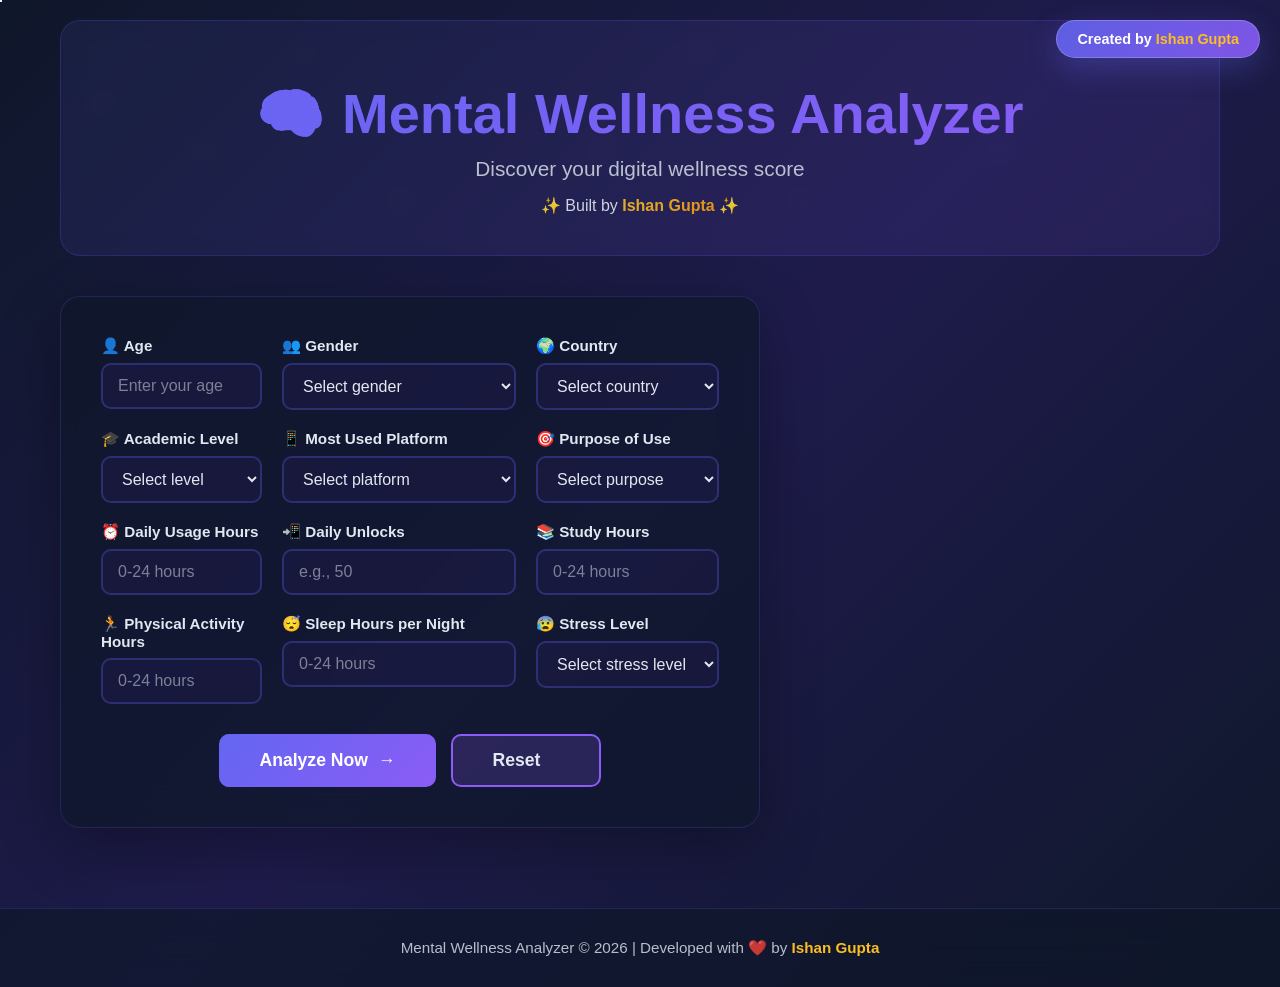
<file: index.html>
<!DOCTYPE html>
<html lang="en">
<head>
    <meta charset="UTF-8">
    <meta name="viewport" content="width=device-width, initial-scale=1.0">
    <title>Mental Wellness Analyzer - By Ishan Gupta</title>
    <link rel="stylesheet" href="styles.css">
</head>
<body>
    <div class="stars"></div>
    
    <!-- Credit Badge -->
    <div class="credit-badge">Created by <strong>Ishan Gupta</strong></div>
    
    <div class="container">
        <header class="header">
            <div class="header-content">
                <h1>🧠 Mental Wellness Analyzer</h1>
                <p>Discover your digital wellness score</p>
                <p class="creator-text">✨ Built by <span class="creator-name">Ishan Gupta</span> ✨</p>
            </div>
        </header>

        <main class="main-content">
            <div class="form-wrapper">
                <div class="alert alert-error" id="errorAlert"></div>

                <form id="predictionForm" class="modern-form">
                    <div class="form-grid">
                        <!-- Row 1 -->
                        <div class="form-group">
                            <label for="age">👤 Age</label>
                            <input type="number" id="age" name="age" min="10" max="100" placeholder="Enter your age" required>
                            <span class="error-message">Age must be between 10 and 100</span>
                        </div>

                        <div class="form-group">
                            <label for="gender">👥 Gender</label>
                            <select id="gender" name="gender" required>
                                <option value="">Select gender</option>
                                <option value="Male">Male</option>
                                <option value="Female">Female</option>
                            </select>
                            <span class="error-message">Please select a gender</span>
                        </div>

                        <div class="form-group">
                            <label for="country">🌍 Country</label>
                            <select id="country" name="country" required>
                                <option value="">Select country</option>
                                <option value="India">India</option>
                                <option value="USA">USA</option>
                                <option value="Canada">Canada</option>
                                <option value="Australia">Australia</option>
                                <option value="UK">UK</option>
                                <option value="Germany">Germany</option>
                                <option value="Mexico">Mexico</option>
                                <option value="Turkey">Turkey</option>
                                <option value="France">France</option>
                                <option value="Other">Other</option>
                            </select>
                            <span class="error-message">Please select a country</span>
                        </div>

                        <!-- Row 2 -->
                        <div class="form-group">
                            <label for="academicLevel">🎓 Academic Level</label>
                            <select id="academicLevel" name="academicLevel" required>
                                <option value="">Select level</option>
                                <option value="High School">High School</option>
                                <option value="Undergraduate">Undergraduate</option>
                                <option value="Graduate">Graduate</option>
                            </select>
                            <span class="error-message">Please select an academic level</span>
                        </div>

                        <div class="form-group">
                            <label for="platform">📱 Most Used Platform</label>
                            <select id="platform" name="platform" required>
                                <option value="">Select platform</option>
                                <option value="Instagram">Instagram</option>
                                <option value="TikTok">TikTok</option>
                                <option value="Facebook">Facebook</option>
                                <option value="LinkedIn">LinkedIn</option>
                                <option value="YouTube">YouTube</option>
                                <option value="Twitter">Twitter</option>
                                <option value="Snapchat">Snapchat</option>
                                <option value="WhatsApp">WhatsApp</option>
                                <option value="LINE">LINE</option>
                                <option value="VKontakte">VKontakte</option>
                                <option value="KakaoTalk">KakaoTalk</option>
                                <option value="WeChat">WeChat</option>
                            </select>
                            <span class="error-message">Please select a platform</span>
                        </div>

                        <div class="form-group">
                            <label for="purpose">🎯 Purpose of Use</label>
                            <select id="purpose" name="purpose" required>
                                <option value="">Select purpose</option>
                                <option value="Networking">Networking</option>
                                <option value="Education">Education</option>
                                <option value="Entertainment">Entertainment</option>
                                <option value="News">News</option>
                            </select>
                            <span class="error-message">Please select a purpose</span>
                        </div>

                        <!-- Row 3 -->
                        <div class="form-group">
                            <label for="dailyUsage">⏰ Daily Usage Hours</label>
                            <input type="number" id="dailyUsage" name="dailyUsage" min="0" max="24" step="0.5" placeholder="0-24 hours" required>
                            <span class="error-message">Usage must be between 0 and 24 hours</span>
                        </div>

                        <div class="form-group">
                            <label for="unlocks">📲 Daily Unlocks</label>
                            <input type="number" id="unlocks" name="unlocks" min="0" placeholder="e.g., 50" required>
                            <span class="error-message">Please enter a valid number</span>
                        </div>

                        <div class="form-group">
                            <label for="studyHours">📚 Study Hours</label>
                            <input type="number" id="studyHours" name="studyHours" min="0" max="24" step="0.5" placeholder="0-24 hours" required>
                            <span class="error-message">Study hours must be between 0 and 24</span>
                        </div>

                        <!-- Row 4 -->
                        <div class="form-group">
                            <label for="activity">🏃 Physical Activity Hours</label>
                            <input type="number" id="activity" name="activity" min="0" max="24" step="0.5" placeholder="0-24 hours" required>
                            <span class="error-message">Activity hours must be between 0 and 24</span>
                        </div>

                        <div class="form-group">
                            <label for="sleep">😴 Sleep Hours per Night</label>
                            <input type="number" id="sleep" name="sleep" min="0" max="24" step="0.5" placeholder="0-24 hours" required>
                            <span class="error-message">Sleep hours must be between 0 and 24</span>
                        </div>

                        <div class="form-group">
                            <label for="stress">😰 Stress Level</label>
                            <select id="stress" name="stress" required>
                                <option value="">Select stress level</option>
                                <option value="Low">Low</option>
                                <option value="Medium">Medium</option>
                                <option value="High">High</option>
                                <option value="Very High">Very High</option>
                            </select>
                            <span class="error-message">Please select a stress level</span>
                        </div>
                    </div>

                    <div class="button-group">
                        <button type="submit" class="btn btn-predict" id="predictBtn">
                            <span class="btn-text">Analyze Now</span>
                            <span class="btn-icon">→</span>
                        </button>
                        <button type="reset" class="btn btn-reset" id="resetBtn">Reset</button>
                    </div>

                    <div class="loading" id="loading">
                        <div class="loader"></div>
                        <p>Analyzing your wellness...</p>
                    </div>
                </form>
            </div>

            <div class="result-wrapper" id="resultContainer">
                <div class="result-card">
                    <div class="result-header">
                        <h2>Your Wellness Score</h2>
                        <p>Based on your digital habits</p>
                    </div>

                    <div class="score-circle" id="scoreCircle">
                        <svg viewBox="0 0 200 200">
                            <circle cx="100" cy="100" r="90" class="score-circle-bg"></circle>
                            <circle cx="100" cy="100" r="90" class="score-circle-fg" id="scoreCircleFg"></circle>
                        </svg>
                        <div class="score-text">
                            <div class="score-value" id="scoreDisplay">0.00</div>
                            <div class="score-unit">/1.00</div>
                        </div>
                    </div>

                    <div class="interpretation" id="scoreInterpretation"></div>

                    <div class="tips">
                        <h3>💡 Wellness Tips</h3>
                        <ul id="tipsList"></ul>
                    </div>
                </div>
            </div>
        </main>
    </div>

    <!-- Footer -->
    <footer class="footer">
        <p>Mental Wellness Analyzer © 2026 | Developed with ❤️ by <strong>Ishan Gupta</strong></p>
    </footer>

    <script src="script.js"></script>
</body>
</html>
</file>
<file: styles.css>
* {
    margin: 0;
    padding: 0;
    box-sizing: border-box;
}

:root {
    --primary: #6366f1;
    --secondary: #8b5cf6;
    --success: #10b981;
    --warning: #f59e0b;
    --danger: #ef4444;
    --dark: #1f2937;
    --light: #f3f4f6;
    --bg: #0f172a;
    --text: #e2e8f0;
}

html {
    scroll-behavior: smooth;
}

body {
    font-family: 'Segoe UI', Tahoma, Geneva, Verdana, sans-serif;
    background: linear-gradient(135deg, #0f172a 0%, #1e1b4b 50%, #0f172a 100%);
    color: var(--text);
    min-height: 100vh;
    position: relative;
    overflow-x: hidden;
}

/* Animated background stars */
.stars {
    position: fixed;
    top: 0;
    left: 0;
    width: 100%;
    height: 100%;
    pointer-events: none;
}

.stars::before,
.stars::after {
    content: '';
    position: absolute;
    width: 2px;
    height: 2px;
    background: white;
    border-radius: 50%;
    box-shadow: 
        100px 100px white, 200px 150px white, 300px 50px white,
        400px 200px white, 500px 100px white, 600px 150px white,
        700px 50px white, 800px 200px white, 900px 100px white,
        1000px 150px white, 1100px 50px white, 1200px 200px white;
    animation: twinkle 3s infinite;
}

@keyframes twinkle {
    0%, 100% { opacity: 0.3; }
    50% { opacity: 1; }
}

.container {
    max-width: 1200px;
    margin: 0 auto;
    padding: 20px;
    position: relative;
    z-index: 1;
}

/* Header */
.header {
    text-align: center;
    padding: 60px 20px 40px;
    background: linear-gradient(135deg, rgba(99, 102, 241, 0.1) 0%, rgba(139, 92, 246, 0.1) 100%);
    border-radius: 20px;
    margin-bottom: 40px;
    border: 1px solid rgba(99, 102, 241, 0.2);
    backdrop-filter: blur(10px);
}

.header h1 {
    font-size: 3.5em;
    font-weight: 800;
    background: linear-gradient(135deg, #6366f1, #8b5cf6);
    -webkit-background-clip: text;
    -webkit-text-fill-color: transparent;
    background-clip: text;
    margin-bottom: 10px;
    animation: slideDown 0.8s ease-out;
}

.header p {
    font-size: 1.3em;
    opacity: 0.8;
    animation: slideUp 0.8s ease-out;
}

@keyframes slideDown {
    from {
        opacity: 0;
        transform: translateY(-30px);
    }
    to {
        opacity: 1;
        transform: translateY(0);
    }
}

@keyframes slideUp {
    from {
        opacity: 0;
        transform: translateY(30px);
    }
    to {
        opacity: 1;
        transform: translateY(0);
    }
}

/* Main Content */
.main-content {
    display: grid;
    grid-template-columns: 1fr 1fr;
    gap: 40px;
    align-items: start;
}

.form-wrapper {
    background: rgba(15, 23, 42, 0.7);
    backdrop-filter: blur(20px);
    border: 1px solid rgba(99, 102, 241, 0.2);
    border-radius: 20px;
    padding: 40px;
    box-shadow: 0 20px 60px rgba(0, 0, 0, 0.3);
}

/* Modern Form */
.modern-form {
    animation: fadeIn 0.6s ease-out;
}

@keyframes fadeIn {
    from {
        opacity: 0;
        transform: translateY(20px);
    }
    to {
        opacity: 1;
        transform: translateY(0);
    }
}

.form-grid {
    display: grid;
    grid-template-columns: repeat(3, 1fr);
    gap: 20px;
    margin-bottom: 30px;
}

.form-group {
    display: flex;
    flex-direction: column;
    position: relative;
}

.form-group label {
    font-weight: 600;
    margin-bottom: 8px;
    font-size: 0.95em;
    color: var(--text);
}

.form-group input,
.form-group select {
    padding: 12px 15px;
    background: rgba(30, 27, 75, 0.5);
    border: 2px solid rgba(99, 102, 241, 0.3);
    border-radius: 10px;
    color: var(--text);
    font-size: 1em;
    transition: all 0.3s ease;
    font-family: inherit;
}

.form-group input::placeholder {
    color: rgba(226, 232, 240, 0.5);
}

.form-group input:focus,
.form-group select:focus {
    outline: none;
    border-color: var(--primary);
    background: rgba(99, 102, 241, 0.1);
    box-shadow: 0 0 20px rgba(99, 102, 241, 0.3);
    transform: translateY(-2px);
}

.error-message {
    color: var(--danger);
    font-size: 0.8em;
    margin-top: 5px;
    display: none;
}

.form-group.error input,
.form-group.error select {
    border-color: var(--danger);
    background: rgba(239, 68, 68, 0.1);
}

.form-group.error .error-message {
    display: block;
}

/* Buttons */
.button-group {
    display: flex;
    gap: 15px;
    justify-content: center;
    margin-top: 30px;
}

.btn {
    padding: 14px 40px;
    font-size: 1.1em;
    border: none;
    border-radius: 10px;
    cursor: pointer;
    font-weight: 600;
    transition: all 0.3s ease;
    display: flex;
    align-items: center;
    gap: 10px;
}

.btn-predict {
    background: linear-gradient(135deg, var(--primary), var(--secondary));
    color: white;
    min-width: 200px;
    justify-content: center;
    position: relative;
    overflow: hidden;
}

.btn-predict::before {
    content: '';
    position: absolute;
    top: 0;
    left: -100%;
    width: 100%;
    height: 100%;
    background: rgba(255, 255, 255, 0.2);
    transition: left 0.3s ease;
}

.btn-predict:hover {
    transform: translateY(-3px);
    box-shadow: 0 15px 40px rgba(99, 102, 241, 0.4);
}

.btn-predict:hover::before {
    left: 100%;
}

.btn-reset {
    background: rgba(139, 92, 246, 0.2);
    color: var(--text);
    border: 2px solid var(--secondary);
    min-width: 150px;
}

.btn-reset:hover {
    background: rgba(139, 92, 246, 0.4);
    transform: translateY(-3px);
}

.btn:disabled {
    opacity: 0.5;
    cursor: not-allowed;
    transform: none;
}

/* Loading */
.loading {
    display: none;
    text-align: center;
    margin-top: 30px;
}

.loader {
    width: 50px;
    height: 50px;
    border: 4px solid rgba(99, 102, 241, 0.2);
    border-top-color: var(--primary);
    border-radius: 50%;
    animation: spin 1s linear infinite;
    margin: 0 auto 15px;
}

@keyframes spin {
    to { transform: rotate(360deg); }
}

/* Alert */
.alert {
    padding: 15px;
    border-radius: 10px;
    margin-bottom: 20px;
    display: none;
}

.alert.show {
    display: block;
    animation: slideDown 0.3s ease-out;
}

.alert-error {
    background: rgba(239, 68, 68, 0.1);
    color: var(--danger);
    border-left: 4px solid var(--danger);
}

/* Result Section */
.result-wrapper {
    display: none;
    animation: slideUp 0.6s ease-out;
}

.result-wrapper.show {
    display: block;
}

.result-card {
    background: rgba(15, 23, 42, 0.7);
    backdrop-filter: blur(20px);
    border: 1px solid rgba(99, 102, 241, 0.2);
    border-radius: 20px;
    padding: 40px;
    box-shadow: 0 20px 60px rgba(0, 0, 0, 0.3);
    text-align: center;
}

.result-header h2 {
    font-size: 2em;
    margin-bottom: 5px;
}

.result-header p {
    opacity: 0.7;
    margin-bottom: 30px;
}

/* Score Circle */
.score-circle {
    position: relative;
    width: 200px;
    height: 200px;
    margin: 0 auto 30px;
}

.score-circle svg {
    width: 100%;
    height: 100%;
    transform: rotate(-90deg);
}

.score-circle-bg {
    fill: none;
    stroke: rgba(99, 102, 241, 0.2);
    stroke-width: 8;
}

.score-circle-fg {
    fill: none;
    stroke: url(#gradient);
    stroke-width: 8;
    stroke-dasharray: 565;
    stroke-dashoffset: 565;
    transition: stroke-dashoffset 1s ease;
}

.score-text {
    position: absolute;
    top: 50%;
    left: 50%;
    transform: translate(-50%, -50%);
    text-align: center;
}

.score-value {
    font-size: 3em;
    font-weight: 800;
    background: linear-gradient(135deg, #6366f1, #8b5cf6);
    -webkit-background-clip: text;
    -webkit-text-fill-color: transparent;
    background-clip: text;
}

.score-unit {
    font-size: 1em;
    opacity: 0.7;
    margin-top: -5px;
}

/* Interpretation */
.interpretation {
    padding: 20px;
    border-radius: 10px;
    margin-bottom: 30px;
    font-size: 1.1em;
    font-weight: 500;
}

.interpretation.good {
    background: rgba(16, 185, 129, 0.1);
    border: 2px solid var(--success);
    color: var(--success);
}

.interpretation.moderate {
    background: rgba(245, 158, 11, 0.1);
    border: 2px solid var(--warning);
    color: var(--warning);
}

.interpretation.poor {
    background: rgba(239, 68, 68, 0.1);
    border: 2px solid var(--danger);
    color: var(--danger);
}

/* Tips */
.tips {
    text-align: left;
}

.tips h3 {
    margin-bottom: 15px;
    font-size: 1.3em;
}

.tips ul {
    list-style: none;
    padding: 0;
}

.tips li {
    padding: 10px;
    margin-bottom: 8px;
    background: rgba(99, 102, 241, 0.1);
    border-radius: 8px;
    border-left: 4px solid var(--primary);
    opacity: 0.9;
}

/* Mobile Responsive */
@media (max-width: 768px) {
    .main-content {
        grid-template-columns: 1fr;
    }

    .form-grid {
        grid-template-columns: 1fr;
    }

    .header h1 {
        font-size: 2em;
    }

    .button-group {
        flex-direction: column;
    }

    .btn {
        width: 100%;
    }

    .score-value {
        font-size: 2em;
    }
}

/* Credit Badge */
.credit-badge {
    position: fixed;
    top: 20px;
    right: 20px;
    background: linear-gradient(135deg, rgba(99, 102, 241, 0.9), rgba(139, 92, 246, 0.9));
    color: white;
    padding: 10px 20px;
    border-radius: 30px;
    font-size: 0.9em;
    font-weight: 600;
    box-shadow: 0 10px 30px rgba(99, 102, 241, 0.3);
    z-index: 100;
    backdrop-filter: blur(10px);
    border: 1px solid rgba(255, 255, 255, 0.2);
    animation: slideDown 0.8s ease-out;
}

.credit-badge strong {
    color: #fbbf24;
}

/* Creator Text in Header */
.creator-text {
    font-size: 1em !important;
    opacity: 0.9 !important;
    margin-top: 15px !important;
    animation: slideUp 0.8s ease-out 0.2s backwards;
}

.creator-name {
    font-weight: 800;
    background: linear-gradient(135deg, #fbbf24, #f59e0b);
    -webkit-background-clip: text;
    -webkit-text-fill-color: transparent;
    background-clip: text;
}

/* Footer */
.footer {
    text-align: center;
    padding: 30px 20px;
    background: rgba(15, 23, 42, 0.7);
    backdrop-filter: blur(20px);
    border-top: 1px solid rgba(99, 102, 241, 0.2);
    margin-top: 60px;
    color: rgba(226, 232, 240, 0.8);
    font-size: 0.95em;
    position: relative;
    z-index: 10;
}

.footer strong {
    color: #fbbf24;
    font-weight: 700;
}

.footer p {
    margin: 0;
    animation: fadeIn 1s ease-out;
}

/* Scrollbar */
::-webkit-scrollbar {
    width: 10px;
}

::-webkit-scrollbar-track {
    background: rgba(99, 102, 241, 0.1);
}

::-webkit-scrollbar-thumb {
    background: var(--primary);
    border-radius: 5px;
}

::-webkit-scrollbar-thumb:hover {
    background: var(--secondary);
}
</file>
